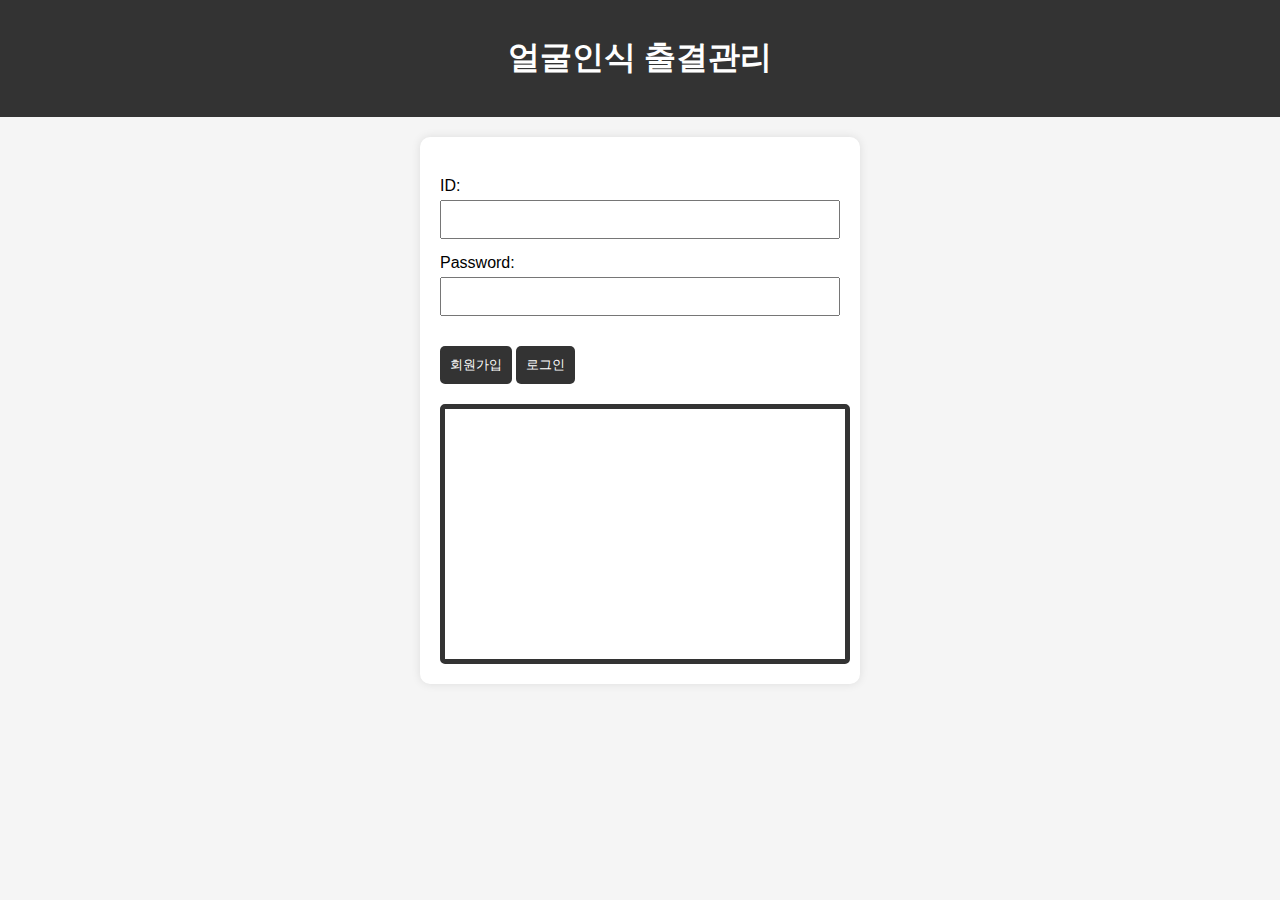
<file: templates/index.html>
<!DOCTYPE html>
<html lang="en">
<head>
    <meta charset="UTF-8">
    <meta name="viewport" content="width=device-width, initial-scale=1, shrink-to-fit=no">
    <title>출결관리 프로그램</title>
   
    <style>
        body {
            font-family: 'Arial', sans-serif;
            background-color: #f5f5f5;
            margin: 0;
            padding: 0;
        }

        #header {
            text-align: center;
            background-color: #333;
            color: #fff;
            padding: 15px;
        }

        #container {
            max-width: 400px;
            margin: 20px auto;
            background-color: #fff;
            padding: 20px;
            border-radius: 10px;
            box-shadow: 0 0 10px rgba(0, 0, 0, 0.1);
        }

        form {
            margin-top: 20px;
            display: flex;
            flex-direction: column;
        }

        label {
            margin-bottom: 5px;
        }

        input {
            padding: 10px;
            margin-bottom: 15px;
            box-sizing: border-box;
        }

        input[type="submit"] {
            background-color: #333;
            color: #fff;
            cursor: pointer;
        }

        #webcam-container {
            margin-top: 20px;
            width: 100%;
            height: 250px;
            border: 5px #333 solid;
            border-radius: 5px;
            overflow: hidden;
        }

        #videoElement {
            width: 100%;
            height: 100%;
            object-fit: cover;
        }

    button {
            margin-top: 15px;
            padding: 10px;
            background-color: #333;
            color: #fff;
            cursor: pointer;
            border: none;
            border-radius: 5px;
        }
    </style>
</head>
<body>
    <div id="header">
        <h1>얼굴인식 출결관리</h1>
    </div>

    <div id="container">
        <form enctype="multipart/form-data">
            <label for="id">ID:</label>
            <input type="text" id="id" name="id">
            <label for="password">Password:</label>
            <input type="password" id="password" name="password">
            <!-- <button onclick="takeSnapshot()">로그인</button><br> -->
        </form>
        <button onclick="navigateToSignup()">회원가입</button>
        <button onclick="captureAndSave()">로그인</button>
        <div id="webcam-container">
            <video autoplay="true" id="video"></video>
        </div>
    </div>

    <script>
        var video = document.querySelector("#video")

        if (navigator.mediaDevices.getUserMedia) {
            navigator.mediaDevices.getUserMedia({ video: true })
                .then(function (stream) {
                    video.srcObject = stream;
                })
                .catch(function (error) {
                    console.log("다시 확인하세요!")
                });
        }

        function captureAndSave() {
            var canvas = document.createElement('canvas');
            canvas.width = video.videoWidth;
            canvas.height = video.videoHeight;
            var ctx = canvas.getContext('2d');
            ctx.drawImage(video, 0, 0, canvas.width, canvas.height);
        
            canvas.toBlob((blob) => {
                var formData = new FormData();
                formData.append('file', blob, 'image.jpg');  // Use 'file' as the form field name
        
                fetch('/save_image', {
                    method: 'POST',
                    body: formData,
                })
                .then(response => response.json())
                .then(data => {
                    if (data.success) {
                        alert("Login successful");
                        window.location.href = "/last";
                    } else {
                        alert("Not the same user");
                    }
                })
                .catch(error => {
                    console.error('Error:', error);
                });
            }, 'image/jpeg');
        }
        

        //회원가입
        function navigateToSignup() {
            window.location.href = "/signup";
        }


        // 웹캠 스트림 가져오기
        navigator.mediaDevices.getUserMedia({ video: true })
            .then((stream) => {
                videoStream = stream;
                let video = document.getElementById('video');
                video.srcObject = stream;
            })
            .catch((error) => {
                console.error('Error accessing webcam:', error);
            });

    
    </script>
</body>
</html>
</file>
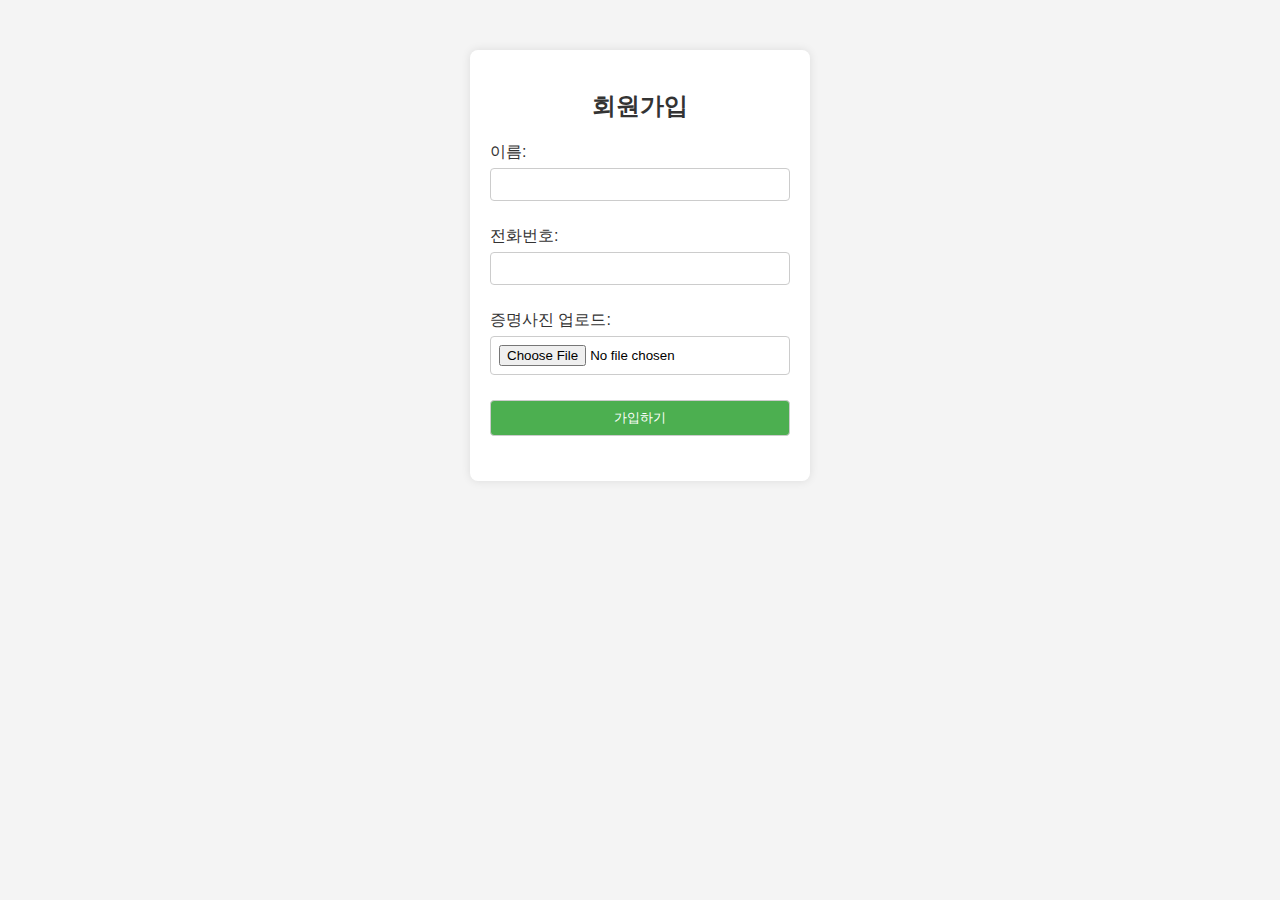
<file: templates/signup.html>
<!-- templates/signup.html -->

<!DOCTYPE html>
<html lang="en">
<head>
    <meta charset="UTF-8">
    <meta name="viewport" content="width=device-width, initial-scale=1.0">
    <title>회원가입</title>
    <link rel="stylesheet" href="../static/css/style.css">
    <script src="../static/js/script.js"></script>
</head>
<body>
    <div class="signup-container">
        <h2>회원가입</h2>
        <form action="/submit" method="post" enctype="multipart/form-data">
            <div class="form-group">
                <label for="userName">이름:</label>
                <input type="text" name="userName" required>
            </div>
            
            <div class="form-group">
                <label for="userPhone">전화번호:</label>
                <input type="text" name="userPhone" required>
            </div>
            
            <div class="form-group">
                <label for="profile_pic">증명사진 업로드:</label>
                <input type="file" name="profile_pic" accept="image/*" required>
            </div>
            
            <div class="form-group">
                <input type="submit" onclick="showConfirmation()" value="가입하기">
            </div>
        </form>
    </div>
</body>
</html>
</file>
<file: static/css/style.css>
/* static/css/style.css */

body {
    font-family: Arial, sans-serif;
    background-color: #f4f4f4;
    margin: 0;
    padding: 0;
}

.signup-container {
    width: 300px;
    margin: 50px auto;
    background-color: #fff;
    padding: 20px;
    border-radius: 8px;
    box-shadow: 0 0 10px rgba(0, 0, 0, 0.1);
}

h2 {
    text-align: center;
    color: #333;
}

.form-group {
    margin-bottom: 15px;
}

label {
    display: block;
    margin-bottom: 5px;
    color: #333;
}

input {
    width: 100%;
    padding: 8px;
    box-sizing: border-box;
    margin-bottom: 10px;
    border: 1px solid #ccc;
    border-radius: 4px;
}

input[type="submit"] {
    background-color: #4caf50;
    color: #fff;
    cursor: pointer;
}

input[type="submit"]:hover {
    background-color: #45a049;
}
</file>
